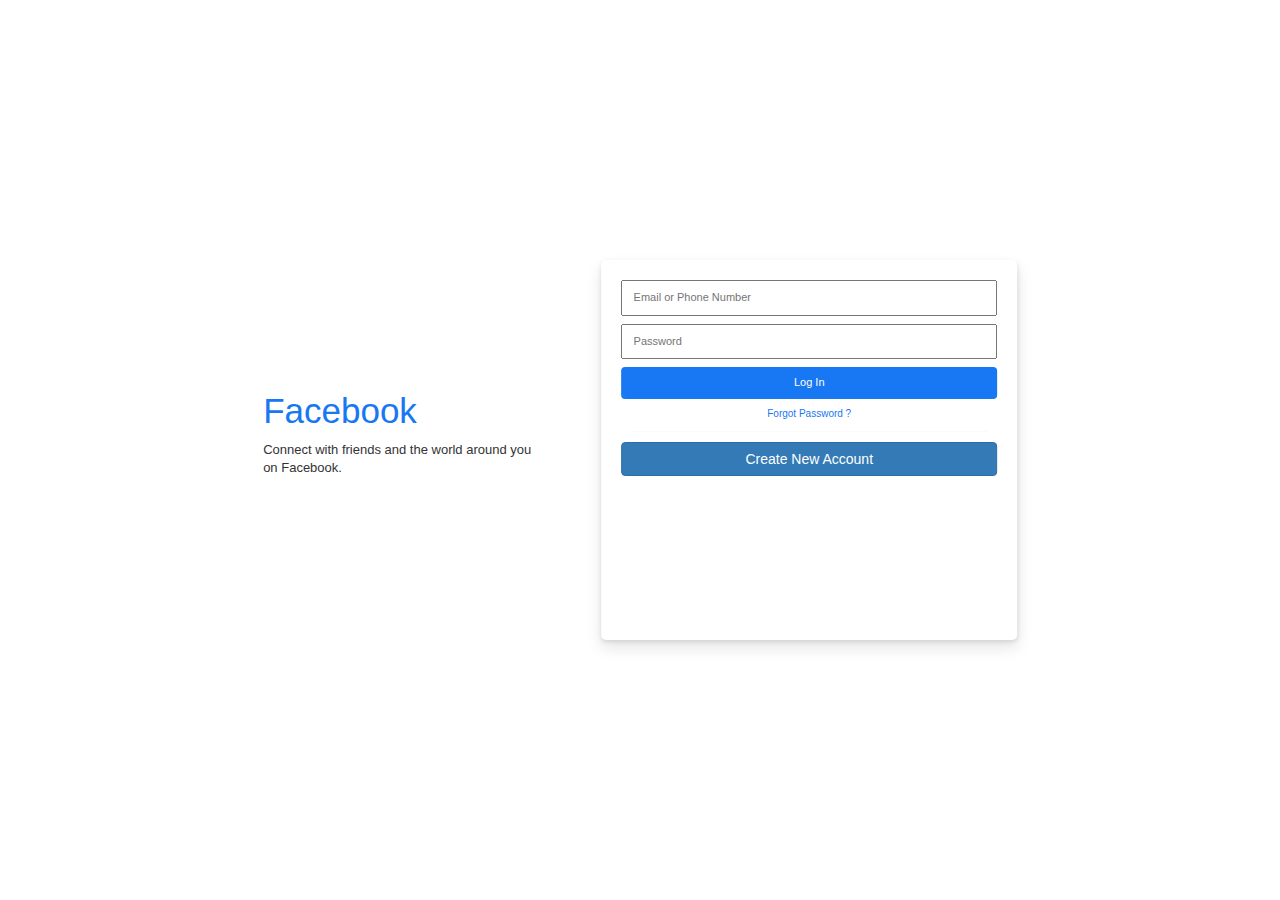
<file: fb.html>
<!DOCTYPE html>
<html lang="en">
<head>
  <title>Bootstrap Example</title>
  <meta charset="utf-8">
  <link rel="stylesheet" href="login.css">
  <meta name="viewport" content="width=device-width, initial-scale=1">
  <link href="https://cdn.jsdelivr.net/npm/bootstrap@5.3.2/dist/css/bootstrap.min.css" rel="stylesheet">
  <link href="//netdna.bootstrapcdn.com/bootstrap/3.0.0/css/bootstrap.min.css" rel="stylesheet" id="bootstrap-css">
  <script src="//netdna.bootstrapcdn.com/bootstrap/3.0.0/js/bootstrap.min.js"></script>
  <script src="//code.jquery.com/jquery-1.11.1.min.js"></script>
  <script src="https://cdn.jsdelivr.net/npm/bootstrap@5.3.2/dist/js/bootstrap.bundle.min.js"></script>
</head>
<body>

<div class="container mt-3">
    <div class="content">
        <div class="flex-div">
          <div class="name-content">
            <h1 class="logo">Facebook</h1>
            <p>Connect with friends and the world around you on Facebook.</p>
          </div>
            <form id="login1">
              <input type="text" placeholder="Email or Phone Number" required />
              <input type="password" placeholder="Password" required>
              <button class="login">Log In  </button>
              <a href="#">Forgot Password ?</a>
              <hr>
              <button type="button" class="btn btn-primary" data-bs-toggle="modal" data-bs-target="#myModal">Create New Account</button>
            </form>
        </div>
      </div>
</div>
<div class="modal" id="myModal">
  <div class="modal-dialog">
    <div class="modal-content">
    <div clas="modal-body">
<div class="container" id="wrap">
	  <div class="row">
        <div class="col-md-6 col-md-offset-3">
            <form action="r" method="post" accept-charset="utf-8" class="form" role="form" id="dayatiskal">   <legend>Sign Up</legend>
                    <h4>It's free and always will be.</h4>
                    <div class="row">
                        <div class="col-xs-6 col-md-6">
                            <input type="text" name="firstname" value="" class="form-control input-lg" placeholder="First Name"  />                        </div>
                        <div class="col-xs-6 col-md-6">
                            <input type="text" name="lastname" value="" class="form-control input-lg" placeholder="Last Name"  />                        </div>
                    </div>
                    <input type="text" name="email" value="" class="form-control input-lg" placeholder="Your Email"  /><input type="password" name="password" value="" class="form-control input-lg" placeholder="Password"  /><input type="password" name="confirm_password" value="" class="form-control input-lg" placeholder="Confirm Password"  />                    <label>Birth Date</label>                    <div class="row">
                        <div class="col-xs-4 col-md-4">
                            <select name="month" class = "form-control input-lg">
                                <option value="01">Jan</option>
                                <option value="02">Feb</option>
                                <option value="03">Mar</option>
                                <option value="04">Apr</option>
                                <option value="05">May</option>
                                <option value="06">Jun</option>
                                <option value="07">Jul</option>
                                <option value="08">Aug</option>
                                <option value="09">Sep</option>
                                <option value="10">Oct</option>
                                <option value="11">Nov</option>
                                <option value="12">Dec</option>
                                </select>                        </div>
                                                        <div class="col-xs-4 col-md-4">
                                                            <select name="day" class = "form-control input-lg">
                                <option value="1">1</option>
                                <option value="2">2</option>
                                <option value="3">3</option>
                                <option value="4">4</option>
                                <option value="5">5</option>
                                <option value="6">6</option>
                                <option value="7">7</option>
                                <option value="8">8</option>
                                <option value="9">9</option>
                                <option value="10">10</option>
                                <option value="11">11</option>
                                <option value="12">12</option>
                                <option value="13">13</option>
                                <option value="14">14</option>
                                <option value="15">15</option>
                                <option value="16">16</option>
                                <option value="17">17</option>
                                <option value="18">18</option>
                                <option value="19">19</option>
                                <option value="20">20</option>
                                <option value="21">21</option>
                                <option value="22">22</option>
                                <option value="23">23</option>
                                <option value="24">24</option>
                                <option value="25">25</option>
                                <option value="26">26</option>
                                <option value="27">27</option>
                                <option value="28">28</option>
                                <option value="29">29</option>
                                <option value="30">30</option>
                                <option value="31">31</option>
                                </select>                        </div>
                                                        <div class="col-xs-4 col-md-4">
                                                            <select name="year" class = "form-control input-lg">    
                                <option value="2000">2000</option>
                                <option value="2001">2001</option>
                                <option value="2002">2002</option>
                                <option value="2003">2003</option>
                                <option value="2004">2004</option>
                                <option value="2005">2005</option>
                                <option value="2006">2006</option>
                                <option value="2007">2007</option>
                                <option value="2008">2008</option>
                                <option value="2009">2009</option>
                                <option value="2010">2010</option>
                                <option value="2011">2011</option>
                                <option value="2012">2012</option>
                                <option value="2013">2013</option>
</select>                        </div>
                    </div>
                     <label>Gender : </label>                    <label class="radio-inline">
                        <input type="radio" name="gender" value="M" id=male />                        Male
                    </label>
                    <label class="radio-inline">
                        <input type="radio" name="gender" value="F" id=female />                        Female
                    </label>
                    <br />
                <span class="help-block">By clicking Create my account, you agree to our Terms and that you have read our Data Use Policy, including our Cookie Use.</span>
                <br>
                <button class="btn btn-lg btn-primary btn-block signup-btn" type="submit">
                    Create my account</button>
                </div>
                </form>
                </div>         
                </div>
            </div>
        </div>
    </div>
</div>
</body>
</html>
</file>
<file: login.css>
@import url("https://fonts.googleapis.com/css2?family=Poppins:ital,wght@0,100;0,200;0,300;0,400;0,500;0,600;0,700;0,800;0,900;1,100;1,200;1,300;1,400;1,500;1,600;1,700;1,800;1,900&display=swap");

* {
  margin: 0;
  padding: 0;
  box-sizing: border-box;
}

body {
  font-family: "Poppins", sans-serif;
  background: #f2f4f7;
}

.content {
  position: absolute;
  top: 50%;
  left: 50%;
  transform: translate(-50%, -50%);
}

.flex-div {
  display: flex;
  justify-content: space-evenly;
  align-items: center;
}

.name-content {
  margin-right: 7rem;
}

.name-content .logo {
  font-size: 3.5rem;
  color: #1877f2;
}

.name-content p {
  font-size: 1.3rem;
  font-weight: 500;
  margin-bottom: 5rem;
}
#dayatiskal{
    padding: 2rem;
    width: 500px;
    height: 600px;
    position: relative;
    right: 10px;
}
#login1 {
  display: flex;
  flex-direction: column;
  padding: 2rem;
  width: 530px;
  height: 380px;
  border-radius: 0.5rem;
  box-shadow: 0 2px 4px rgb(0 0 0 / 10%), 0 8px 16px rgb(0 0 0 / 10%);
}
form select{
    width: 30%;
}
form input {
  outline: none;
  padding: 0.8rem 1rem;
  margin-bottom: 0.8rem;
  font-size: 1.1rem;
}

form input:focus {
  border: 1.8px solid #1877f2;
}

form .login {
  outline: none;
  border: none;
  background: #1877f2;
  padding: 0.8rem 1rem;
  border-radius: 0.4rem;
  font-size: 1.1rem;
  color: #fff;
}

form .login:hover {
  background: #0f71f1;
  cursor: pointer;
}

form a {
  text-decoration: none;
  text-align: center;
  font-size: 1rem;
  padding-top: 0.8rem;
  color: #1877f2;
}

form hr {
  background: #f7f7f7;
  margin: 1rem;
}

form .create-account {
  outline: none;
  border: none;
  background: #06b909;
  padding: 0.8rem 1rem;
  border-radius: 0.4rem;
  font-size: 1.1rem;
  color: #fff;
  width: 75%;
  margin: 0 auto;
}

form .create-account:hover {
  background: #03ad06;
  cursor: pointer;
}

/* //.........Media Query.........// */

@media (max-width: 500px) {
  html {
    font-size: 60%;
  }

  .name-content {
    margin: 0;
    text-align: center;
  }

  form {
    width: 300px;
    height: fit-content;
  }

  form input {
    margin-bottom: 1rem;
    font-size: 1.5rem;
  }

  form .login {
    font-size: 1.5rem;
  }

  form a {
    font-size: 1.5rem;
  }

  form .create-account {
    font-size: 1.5rem;
  }

  .flex-div {
    display: flex;
    flex-direction: column;
  }
}

@media (min-width: 501px) and (max-width: 768px) {
  html {
    font-size: 60%;
  }

  .name-content {
    margin: 0;
    text-align: center;
  }

  form {
    width: 300px;
    height: fit-content;
  }

  form input {
    margin-bottom: 1rem;
    font-size: 1.5rem;
  }

  form .login {
    font-size: 1.5rem;
  }

  form a {
    font-size: 1.5rem;
  }

  form .create-account {
    font-size: 1.5rem;
  }

  .flex-div {
    display: flex;
    flex-direction: column;
  }
}

@media (min-width: 769px) and (max-width: 1200px) {
  html {
    font-size: 60%;
  }

  .name-content {
    margin: 0;
    text-align: center;
  }

  form {
    width: 300px;
    height: fit-content;
  }

  form input {
    margin-bottom: 1rem;
    font-size: 1.5rem;
  }

  form .login {
    font-size: 1.5rem;
  }

  form a {
    font-size: 1.5rem;
  }

  form .create-account {
    font-size: 1.5rem;
  }

  .flex-div {
    display: flex;
    flex-direction: column;
  }

  @media (orientation: landscape) and (max-height: 500px) {
    .header {
      height: 90vmax;
    }
  }  
}

legend{
	color:#141823;
	font-size:25px;
	font-weight:bold;
}
.signup-btn {
  background: #79bc64;
  background-image: -webkit-linear-gradient(top, #79bc64, #578843);
  background-image: -moz-linear-gradient(top, #79bc64, #578843);
  background-image: -ms-linear-gradient(top, #79bc64, #578843);
  background-image: -o-linear-gradient(top, #79bc64, #578843);
  background-image: linear-gradient(to bottom, #79bc64, #578843);
  -webkit-border-radius: 4;
  -moz-border-radius: 4;
  border-radius: 4px;
  text-shadow: 0px 1px 0px #898a88;
  -webkit-box-shadow: 0px 0px 0px #a4e388;
  -moz-box-shadow: 0px 0px 0px #a4e388;
  box-shadow: 0px 0px 0px #a4e388;
  font-family: Arial;
  color: #ffffff;
  font-size: 20px;
  padding: 10px 20px 10px 20px;
  border: solid #3b6e22  1px;
  text-decoration: none;
  justify-content: center;

}

.signup-btn:hover {
  background: #79bc64;
  background-image: -webkit-linear-gradient(top, #79bc64, #5e7056);
  background-image: -moz-linear-gradient(top, #79bc64, #5e7056);
  background-image: -ms-linear-gradient(top, #79bc64, #5e7056);
  background-image: -o-linear-gradient(top, #79bc64, #5e7056);
  background-image: linear-gradient(to bottom, #79bc64, #5e7056);
  text-decoration: none;
}
.navbar-default .navbar-brand{
		color:#fff;
		font-size:30px;
		font-weight:bold;
	}
.form .form-control { margin-bottom: 10px; }
@media (min-width:768px) {
	#home{
		margin-top:50px;
	}
	#home .slogan{
		color: #0e385f;
		line-height: 29px;
		font-weight:bold;
	}
}
</file>
